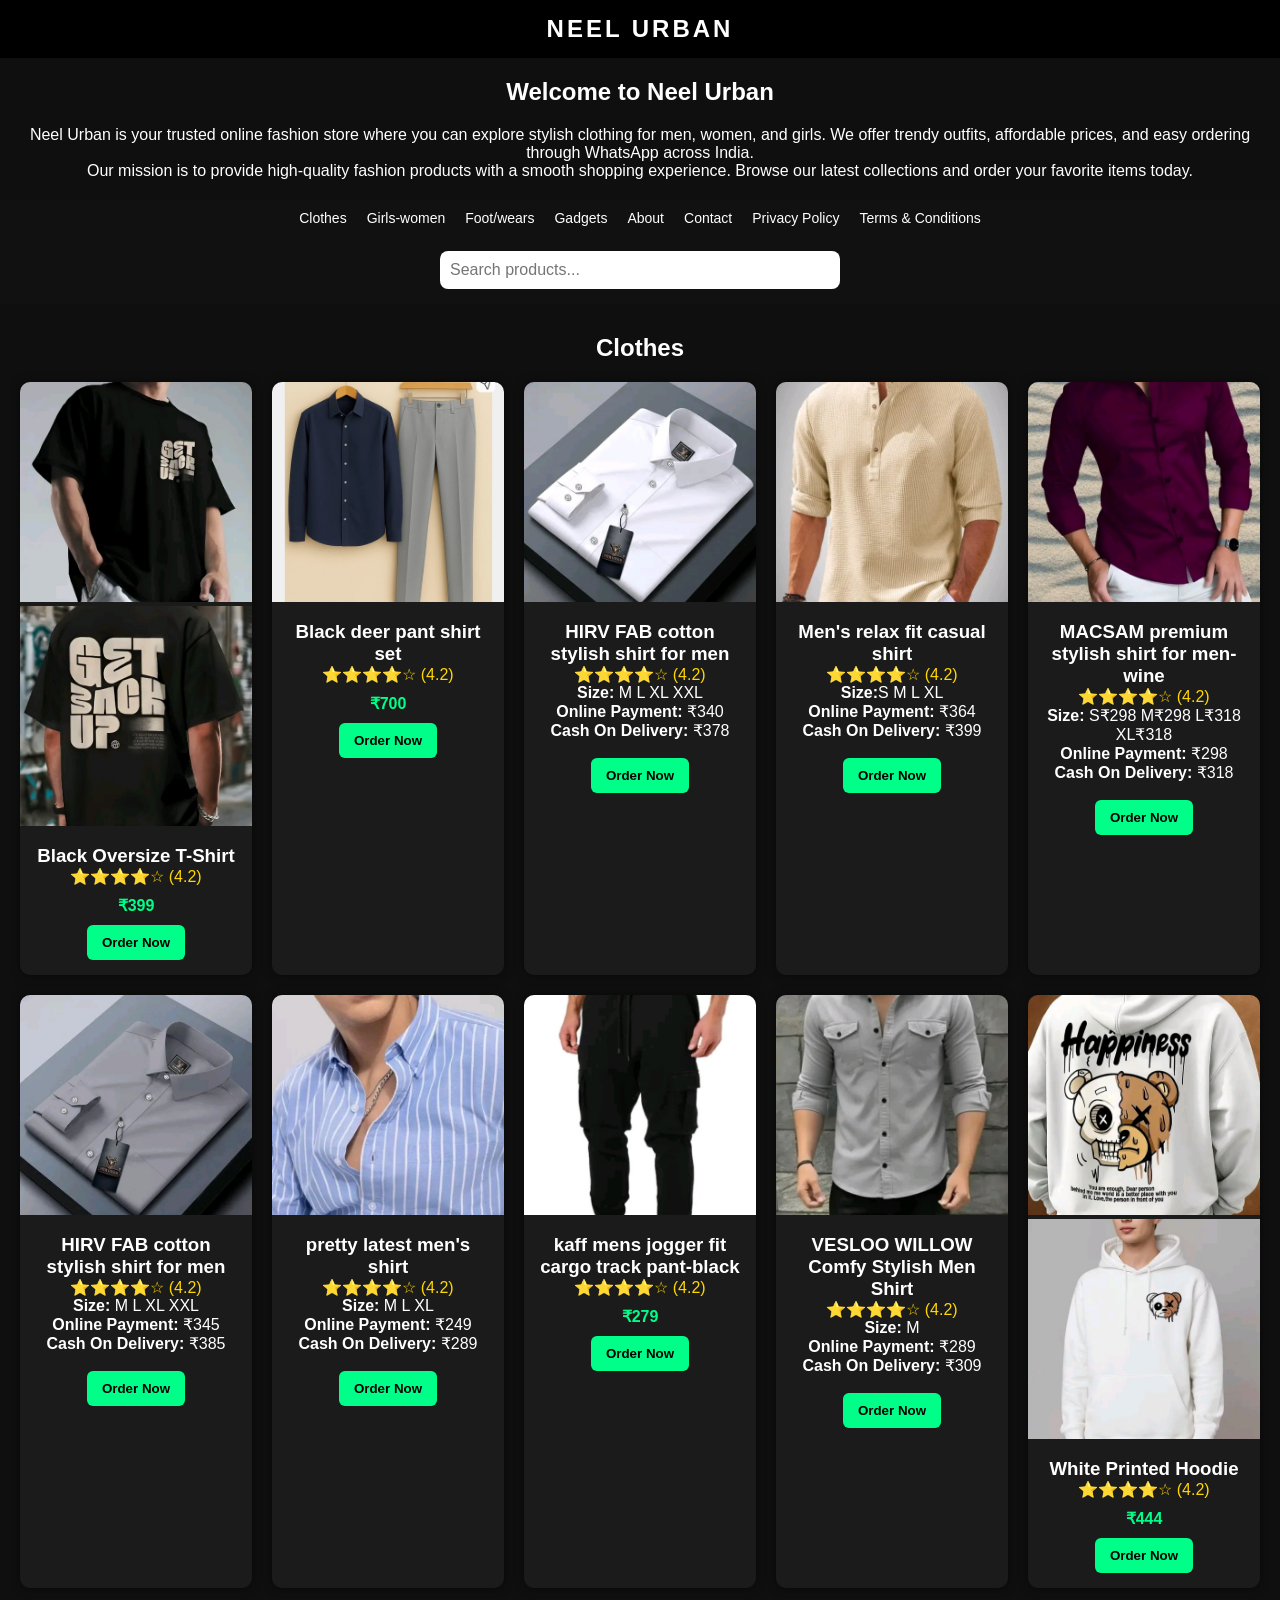
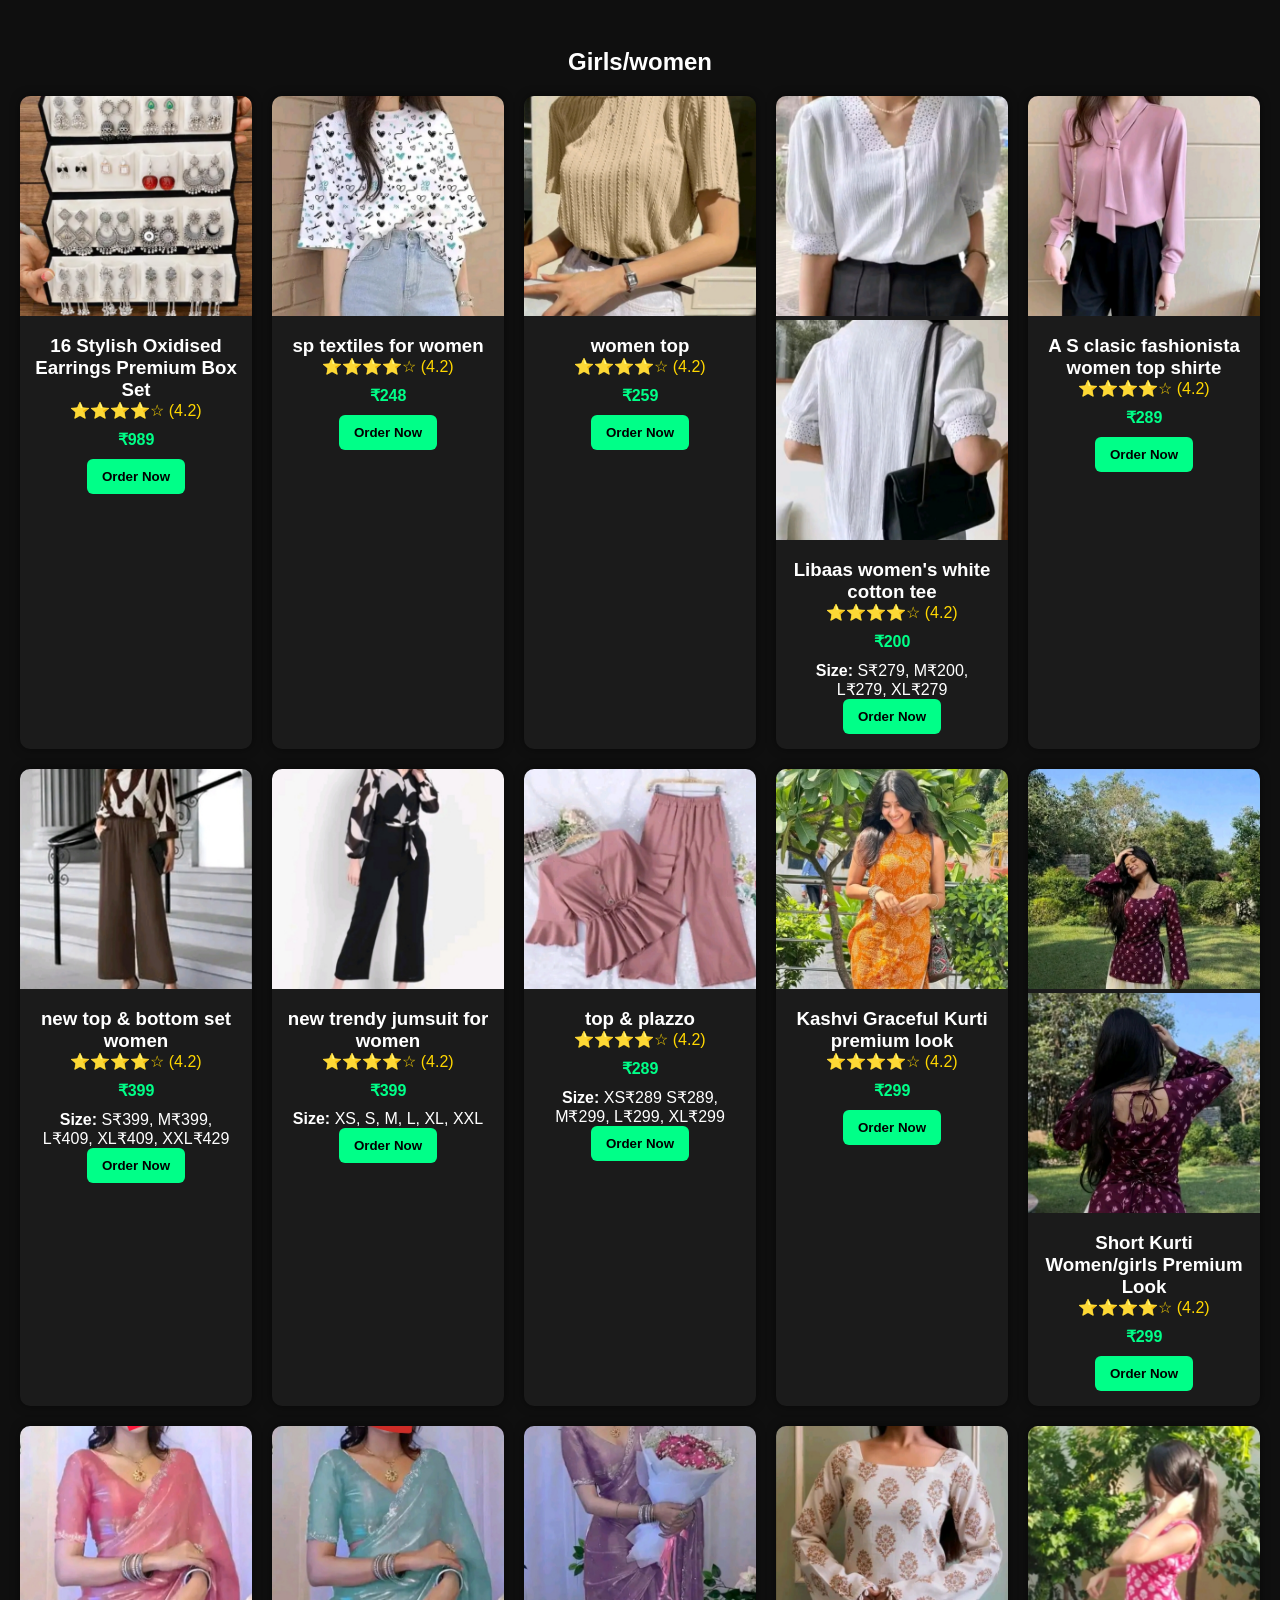
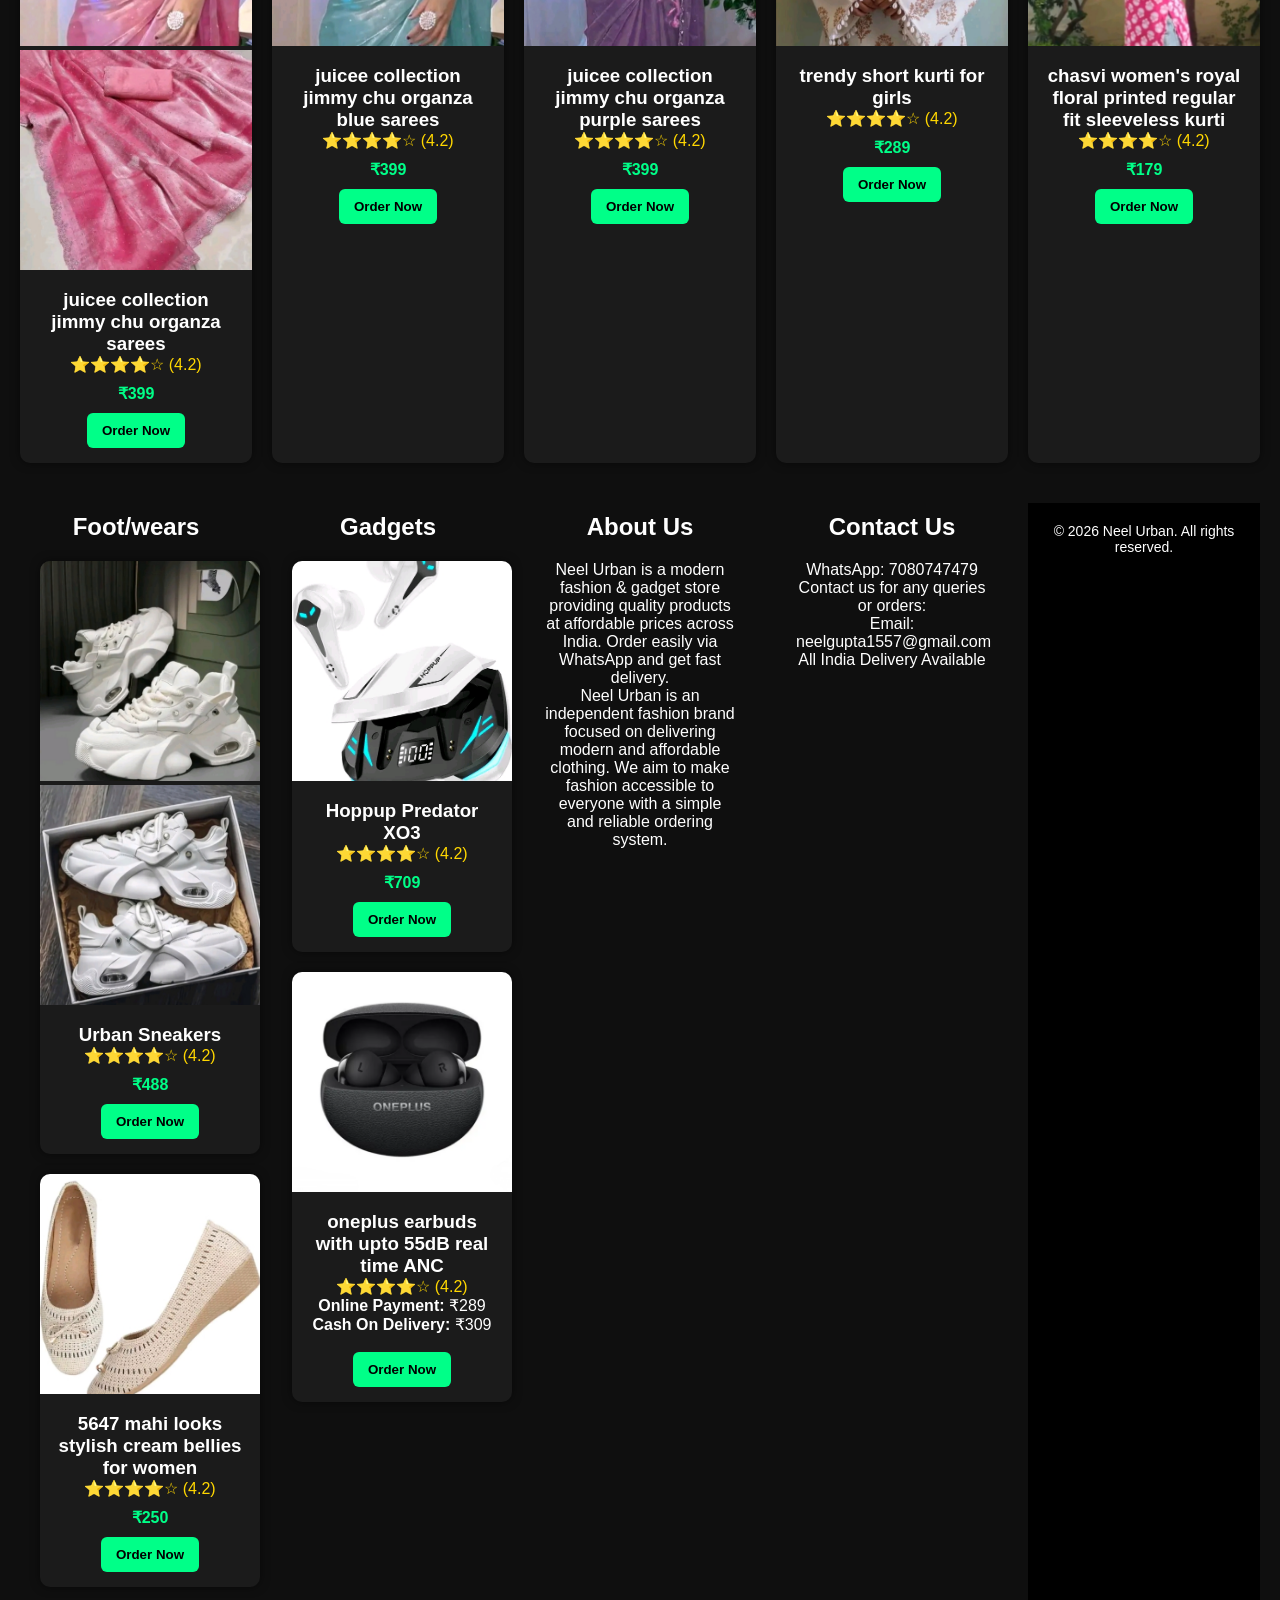
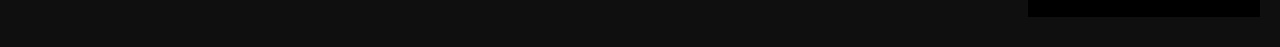
<file: index.html>
<!DOCTYPE html>
<html lang="en">
<head>
<script async src="https://pagead2.googlesyndication.com/pagead/js/adsbygoogle.js?client=ca-pub-7583624144862915"
     crossorigin="anonymous"></script>
<meta charset="UTF-8">
<meta name="viewport" content="width=device-width, initial-scale=1.0">
<title>Neel Urban | Official Store</title>
<link rel="icon" type="image/png" href="logo.jpg">

<style>
*{
margin:0;
padding:0;
box-sizing:border-box;
font-family:Arial, sans-serif;
}

body{
background:#0f0f0f;
color:white;
}

header{
background:#000;
padding:15px;
text-align:center;
font-size:24px;
font-weight:bold;
letter-spacing:3px;
}

nav{
display:flex;
justify-content:center;
gap:20px;
padding:10px;
background:#111;
}

nav a{
color:white;
text-decoration:none;
font-size:14px;
}

nav a:hover{
color:#00ff88;
}

section{
padding:30px 20px;
}

h2{
text-align:center;
margin-bottom:20px;
}

.products{
display:grid;
grid-template-columns:repeat(auto-fit,minmax(220px,1fr));
gap:20px;
}

.card{
background:#1b1b1b;
border-radius:10px;
overflow:hidden;
transition:0.3s;
box-shadow:0 0 10px rgba(0,0,0,0.5);
}

.card:hover{
transform:scale(1.05);
}

.card img{
width:100%;
height:220px;
object-fit:cover;
}

.card-content{
padding:15px;
text-align:center;
}

.price{
color:#00ff88;
font-weight:bold;
margin:10px 0;
}

button{
background:#00ff88;
border:none;
padding:10px 15px;
border-radius:6px;
cursor:pointer;
font-weight:bold;
}

button:hover{
background:#00cc66;
}

.about, .contact{
text-align:center;
max-width:600px;
margin:auto;
}

footer{
background:#000;
text-align:center;
padding:15px;
margin-top:20px;
font-size:14px;
}
</style>
</head>

<body>

<header>NEEL URBAN</header>

<section style="padding:20px; text-align:center; color:white;">
<h2>Welcome to Neel Urban</h2>
<p>
Neel Urban is your trusted online fashion store where you can explore stylish clothing for men, women, and girls. 
We offer trendy outfits, affordable prices, and easy ordering through WhatsApp across India.
</p>

<p>
Our mission is to provide high-quality fashion products with a smooth shopping experience. 
Browse our latest collections and order your favorite items today.
</p>
</section>

<nav>
<a href="#clothes">Clothes</a>
<a href="#girls-women">Girls-women</a>
<a href="#foot/wears">Foot/wears</a>
<a href="#gadgets">Gadgets</a>
<a href="#about">About</a>
<a href="#contact">Contact</a>
<a href="privacy.html">Privacy Policy</a>
<a href="terms.html">Terms & Conditions</a>
</nav>

<div style="text-align:center;padding:15px;background:#111;">
<input type="text" id="searchBar" placeholder="Search products..." 
style="padding:10px;width:80%;max-width:400px;border-radius:8px;border:none;font-size:16px;">
</div>

<!-- CLOTHES -->
<section id="clothes">
<h2>Clothes</h2>
<div class="products">

<div class="card">
<img src="IMG_20260302_005745.jpg" alt="">
<img src="IMG_20260302_005802.jpg" alt="">
<div class="card-content">
<h3>Black Oversize T-Shirt</h3>
<p style="color:gold;">⭐⭐⭐⭐☆ (4.2)</p>
<div class="price">₹399</div>
<a href="https://wa.me/917080747479?text=I want to order Black Oversize T-Shirt (Size: )">
<button>Order Now</button>
</a>
</div>
</div>

<div class="card">
<img src="IMG_20260221_134752.jpg" alt="">
<div class="card-content">
<h3>Black deer pant shirt set</h3>
<p style="color:gold;">⭐⭐⭐⭐☆ (4.2)</p>
<div class="price">₹700</div>
<a href="https://wa.me/917080747479?text=I want to order Black deer pant shirt set (Size: )">
<button>Order Now</button>
</a>
</div>
</div>

<div class="card">

<img src="IMG_20260306_063536.jpg" alt="">

<div class="card-content">

<h3>HIRV FAB cotton stylish shirt for men</h3>

<p style="color:gold;">⭐⭐⭐⭐☆ (4.2)</p>

<p><b>Size:</b> M L XL XXL</p>

<p><b>Online Payment:</b> ₹340</p>

<p><b>Cash On Delivery:</b> ₹378</p>

<br>

<a href="https://wa.me/917080747479?text=I want to order HIRV FAB cotton stylish shirt for men Size M L XL XXL Online price ₹340 COD ₹378">
<button>Order Now</button>
</a>

</div>
</div>

<div class="card">

<img src="IMG_20260306_063238.jpg" alt="">

<div class="card-content">

<h3>Men's relax fit casual shirt</h3>

<p style="color:gold;">⭐⭐⭐⭐☆ (4.2)</p>

<p><b>Size:</b>S M L XL</p>

<p><b>Online Payment:</b> ₹364</p>

<p><b>Cash On Delivery:</b> ₹399</p>

<br>

<a href="https://wa.me/917080747479?text=I want to order Mens relax fit casual shirt Size S M L XL Online price ₹364 COD ₹399">
<button>Order Now</button>
</a>

</div>
</div>

<div class="card">

<img src="IMG_20260306_063415.jpg" alt="">

<div class="card-content">

<h3>MACSAM premium stylish shirt for men-wine</h3>

<p style="color:gold;">⭐⭐⭐⭐☆ (4.2)</p>

<p><b>Size:</b> S₹298 M₹298 L₹318 XL₹318</p>

<p><b>Online Payment:</b> ₹298</p>

<p><b>Cash On Delivery:</b> ₹318</p>

<br>

<a href="https://wa.me/917080747479?text=I want to order MACSAM premium stylish shirt for men-wine Size S M L XL Online price ₹298 COD ₹318">
<button>Order Now</button>
</a>

</div>
</div>

<div class="card">

<img src="IMG_20260306_063557.jpg" alt="">

<div class="card-content">

<h3>HIRV FAB cotton stylish shirt for men</h3>

<p style="color:gold;">⭐⭐⭐⭐☆ (4.2)</p>

<p><b>Size:</b> M L XL XXL</p>

<p><b>Online Payment:</b> ₹345</p>

<p><b>Cash On Delivery:</b> ₹385</p>

<br>

<a href="https://wa.me/917080747479?text=I want to order VESLOO WILLOW comfy stylish men shirt Size M L XL XXL Online price ₹345 COD ₹385">
<button>Order Now</button>
</a>

</div>
</div>

<div class="card">

<img src="IMG_20260306_063333.jpg" alt="">

<div class="card-content">

<h3>pretty latest men's shirt</h3>

<p style="color:gold;">⭐⭐⭐⭐☆ (4.2)</p>

<p><b>Size:</b> M L XL</p>

<p><b>Online Payment:</b> ₹249</p>

<p><b>Cash On Delivery:</b> ₹289</p>

<br>

<a href="https://wa.me/917080747479?text=I want to order pretty latest men's shirt Size M L XL Online price ₹249 COD ₹289">
<button>Order Now</button>
</a>

</div>
</div>

<div class="card">
<img src="IMG_20260305_222457.jpg" alt="">
<div class="card-content">
<h3>kaff mens jogger fit cargo track pant-black</h3>
<p style="color:gold;">⭐⭐⭐⭐☆ (4.2)</p>
<div class="price">₹279</div>
<a href="https://wa.me/917080747479?text=I want to order KAFF Mens jogger fit cargo track pant-black (Size: )">
<button>Order Now</button>
</a>
</div>
</div>

<div class="card">

<img src="IMG_20260306_063612.jpg" alt="">

<div class="card-content">

<h3>VESLOO WILLOW Comfy Stylish Men Shirt</h3>

<p style="color:gold;">⭐⭐⭐⭐☆ (4.2)</p>

<p><b>Size:</b> M</p>

<p><b>Online Payment:</b> ₹289</p>

<p><b>Cash On Delivery:</b> ₹309</p>

<br>

<a href="https://wa.me/917080747479?text=I want to order VESLOO WILLOW comfy stylish men shirt Size M Online price ₹289 COD ₹309">
<button>Order Now</button>
</a>

</div>
</div>

<div class="card">
<img src="IMG_20260302_025502.jpg" alt="">
<img src="IMG_20260302_025519.jpg" alt="">
<div class="card-content">
<h3>White Printed Hoodie</h3>
<p style="color:gold;">⭐⭐⭐⭐☆ (4.2)</p>
<div class="price">₹444</div>
<a href="https://wa.me/917080747479?text=I want to order White Printed Hoodie (Size: )">
<button>Order Now</button>
</a>
</div>
</div>

</div>
</section>

<!-- GIRLS-WOMEN -->
<section id="girls/women">
<h2>Girls/women</h2>
<div class="products">

<div class="card">
<img src="IMG_20260302_112618.png" alt="">
<div class="card-content">
<h3>16 Stylish Oxidised Earrings Premium Box Set</h3>
<p style="color:gold;">⭐⭐⭐⭐☆ (4.2)</p>
<div class="price">₹989</div>
<a href="https://wa.me/917080747479?text=I want to order 16 Stylish Oxidised Earrings Premium Box Set">
<button>Order Now</button>
</a>
</div>
</div>

<div class="card">
<img src="IMG_20260304_192246.jpg" alt="">
<div class="card-content">
<h3>sp textiles for women</h3>
<p style="color:gold;">⭐⭐⭐⭐☆ (4.2)</p>
<div class="price">₹248</div>
<a href="https://wa.me/917080747479?text=I want to order sp textiles for women (Size: )">
<button>Order Now</button>
</a>
</div>
</div>

<div class="card">
<img src="IMG_20260305_193249.jpg" alt="">
<div class="card-content">
<h3>women top</h3>
<p style="color:gold;">⭐⭐⭐⭐☆ (4.2)</p>
<div class="price">₹259</div>
<a href="https://wa.me/917080747479?text=I want to order women top (Size: )">
<button>Order Now</button>
</a>
</div>
</div>

<div class="card">
<img src="IMG_20260305_195520.jpg" alt="">
<img src="IMG_20260305_195540.jpg" alt="">
<div class="card-content">
<h3>Libaas women's white cotton tee</h3>
<p style="color:gold;">⭐⭐⭐⭐☆ (4.2)</p>
<div class="price">₹200</div>
<p><b>Size:</b> S₹279, M₹200, L₹279, XL₹279</p>
<a href="https://wa.me/917080747479?text=I want to order Libaas women's white cotton tee (Size: )">
<button>Order Now</button>
</a>
</div>
</div>

<div class="card">
<img src="IMG_20260305_193302.jpg" alt="">
<div class="card-content">
<h3>A S clasic fashionista women top shirte</h3>
<p style="color:gold;">⭐⭐⭐⭐☆ (4.2)</p>
<div class="price">₹289</div>
<a href="https://wa.me/917080747479?text=I want to order A S clasic fashionista women top shirte (Size: )">
<button>Order Now</button>
</a>
</div>
</div>

<div class="card">
<img src="IMG_20260305_211104.jpg" alt="">
<div class="card-content">
<h3>new top & bottom set women</h3>
<p style="color:gold;">⭐⭐⭐⭐☆ (4.2)</p>
<div class="price">₹399</div>
<p><b>Size:</b> S₹399, M₹399, L₹409, XL₹409, XXL₹429</p>
<a href="https://wa.me/917080747479?text=I want to order new top & bottom set (Size: )">
<button>Order Now</button>
</a>
</div>
</div>

<div class="card">
<img src="IMG_20260305_211053.jpg" alt="">
<div class="card-content">
<h3>new trendy jumsuit for women</h3>
<p style="color:gold;">⭐⭐⭐⭐☆ (4.2)</p>
<div class="price">₹399</div>
<p><b>Size:</b> XS, S, M, L, XL, XXL</p>
<a href="https://wa.me/917080747479?text=I want to order new trendy jumsuit for women (Size: )">
<button>Order Now</button>
</a>
</div>
</div>

<div class="card">
<img src="IMG_20260305_211036.jpg" alt="">
<div class="card-content">
<h3>top & plazzo</h3>
<p style="color:gold;">⭐⭐⭐⭐☆ (4.2)</p>
<div class="price">₹289</div>
<p><b>Size:</b> XS₹289 S₹289, M₹299, L₹299, XL₹299</p>
<a href="https://wa.me/917080747479?text=I want to order Top & plazzo (Size: )">
<button>Order Now</button>
</a>
</div>
</div>

<div class="card">
<img src="IMG_20260304_091709.jpg" alt="">
<div class="card-content">
<h3>Kashvi Graceful Kurti premium look</h3>
<p style="color:gold;">⭐⭐⭐⭐☆ (4.2)</p>
<div class="price">₹299</div>
<a href="https://wa.me/917080747479?text=I want to order Kashvi Graceful Kurti (Size: )">
<button>Order Now</button>
</a>
</div>
</div>

<div class="card">
<img src="IMG_20260304_093114.jpg" alt="">
<img src="IMG_20260304_093132.jpg" alt="">
<div class="card-content">
<h3>Short Kurti Women/girls Premium Look</h3>
<p style="color:gold;">⭐⭐⭐⭐☆ (4.2)</p>
<div class="price">₹299</div>
<a href="https://wa.me/917080747479?text=I want to order Short Kurti Women/girls Premium Look (Size: )">
<button>Order Now</button>
</a>
</div>
</div>

<div class="card">
<img src="IMG_20260304_105510.jpg" alt=""><img src="IMG_20260304_105527.jpg" alt="">
<div class="card-content">
<h3>juicee collection jimmy chu organza sarees</h3>
<p style="color:gold;">⭐⭐⭐⭐☆ (4.2)</p>
<div class="price">₹399</div>
<a href="https://wa.me/917080747479?text=I want to order juicee collection jimmy chu organza sarees">
<button>Order Now</button>
</a>
</div>
</div>

<div class="card">
<img src="IMG_20260304_105434.jpg" alt="">
<div class="card-content">
<h3>juicee collection jimmy chu organza blue sarees</h3>
<p style="color:gold;">⭐⭐⭐⭐☆ (4.2)</p>
<div class="price">₹399</div>
<a href="https://wa.me/917080747479?text=I want to order juicee collection jimmy chu organza blue sarees">
<button>Order Now</button>
</a>
</div>
</div>

<div class="card">
<img src="IMG_20260304_105406.jpg" alt="">
<div class="card-content">
<h3>juicee collection jimmy chu organza purple sarees</h3>
<p style="color:gold;">⭐⭐⭐⭐☆ (4.2)</p>
<div class="price">₹399</div>
<a href="https://wa.me/917080747479?text=I want to order juicee collection jimmy chu organza purple sarees">
<button>Order Now</button>
</a>
</div>
</div>

<div class="card">
<img src="IMG_20260304_094751.jpg" alt="">
<div class="card-content">
<h3>trendy short kurti for girls</h3>
<p style="color:gold;">⭐⭐⭐⭐☆ (4.2)</p>
<div class="price">₹289</div>
<a href="https://wa.me/917080747479?text=I want to order trendy short kurti for girls (Size: )">
<button>Order Now</button>
</a>
</div>
</div>

<div class="card">
<img src="IMG_20260304_094820.jpg" alt="">
<div class="card-content">
<h3>chasvi women's royal floral printed regular fit sleeveless kurti</h3>
<p style="color:gold;">⭐⭐⭐⭐☆ (4.2)</p>
<div class="price">₹179</div>
<a href="https://wa.me/917080747479?text=I want to order chasvi women's royal floral (Size: )">
<button>Order Now</button>
</a>
</div>
</div>

<!-- FOOT/WEARS -->
<section id="foot/wears">
<h2>Foot/wears</h2>
<div class="products">

<div class="card">
<img src="IMG_20260302_030357.jpg" alt="">
<img src="IMG_20260302_030433.jpg" alt="">
<div class="card-content">
<h3>Urban Sneakers</h3>
<p style="color:gold;">⭐⭐⭐⭐☆ (4.2)</p>
<div class="price">₹488</div>
<a href="https://wa.me/917080747479?text=I want to order Urban Sneakers (Size: )">
<button>Order Now</button>
</a>
</div>
</div>

<div class="card">
<img src="IMG_20260305_214009.jpg" alt="">
<div class="card-content">
<h3>5647 mahi looks stylish cream bellies for women</h3>
<p style="color:gold;">⭐⭐⭐⭐☆ (4.2)</p>
<div class="price">₹250</div>
<a href="https://wa.me/917080747479?text=I want to order 5647 mahi looks stylish cream bellies for women (Size: )">
<button>Order Now</button>
</a>
</div>
</div>

</div>
</section>

<!-- GADGETS -->
<section id="gadgets">
<h2>Gadgets</h2>
<div class="products">

<div class="card">
<img src="ms_eduwd_512_409579287.jpg" alt="">
<div class="card-content">
<h3>Hoppup Predator XO3</h3>
<p style="color:gold;">⭐⭐⭐⭐☆ (4.2)</p>
<div class="price">₹709</div>
<a href="https://wa.me/917080747479?text=I want to order Hoppup Predator XO3">
<button>Order Now</button>
</a>
</div>
</div>

<div class="card">
<img src="IMG_20260314_123620.png" alt="">
<div class="card-content">
<h3>oneplus earbuds with upto 55dB real time ANC</h3>

<p style="color:gold;">⭐⭐⭐⭐☆ (4.2)</p>

<p><b>Online Payment:</b> ₹289</p>

<p><b>Cash On Delivery:</b> ₹309</p>

<br>

<a href="https://wa.me/917080747479?text=I want to order oneplus earbuds with upto 55dB real time ANC">
<button>Order Now</button>
</a>
</div>
</div>

</div>
</section>

<!-- ABOUT -->
<section id="about">
<h2>About Us</h2>
<div class="about">
<p>Neel Urban is a modern fashion & gadget store providing quality products at affordable prices across India. Order easily via WhatsApp and get fast delivery.</p>
<p>
Neel Urban is an independent fashion brand focused on delivering modern and affordable clothing. 
We aim to make fashion accessible to everyone with a simple and reliable ordering system.
</p>
</div>
</section>

<!-- CONTACT -->
<section id="contact">
<h2>Contact Us</h2>
<div class="contact">
<p>WhatsApp: 7080747479</p>
<p>Contact us for any queries or orders:</p>
<p>Email: neelgupta1557@gmail.com</p>
<p>All India Delivery Available</p>
</div>
</section>

</footer>
<footer style="text-align:center; padding:20px; background:black; color:white;">
<p>© 2026 Neel Urban. All rights reserved.</p>
</footer>

<script>
document.getElementById("searchBar").addEventListener("keyup", function() {
let input = this.value.toLowerCase();
let cards = document.getElementsByClassName("card");

for (let i = 0; i < cards.length; i++) {
let title = cards[i].getElementsByTagName("h3")[0];

if (title.innerHTML.toLowerCase().indexOf(input) > -1) {
cards[i].style.display = "";
} else {
cards[i].style.display = "none";
}
}
});
</script>

</body>
</html>
</file>
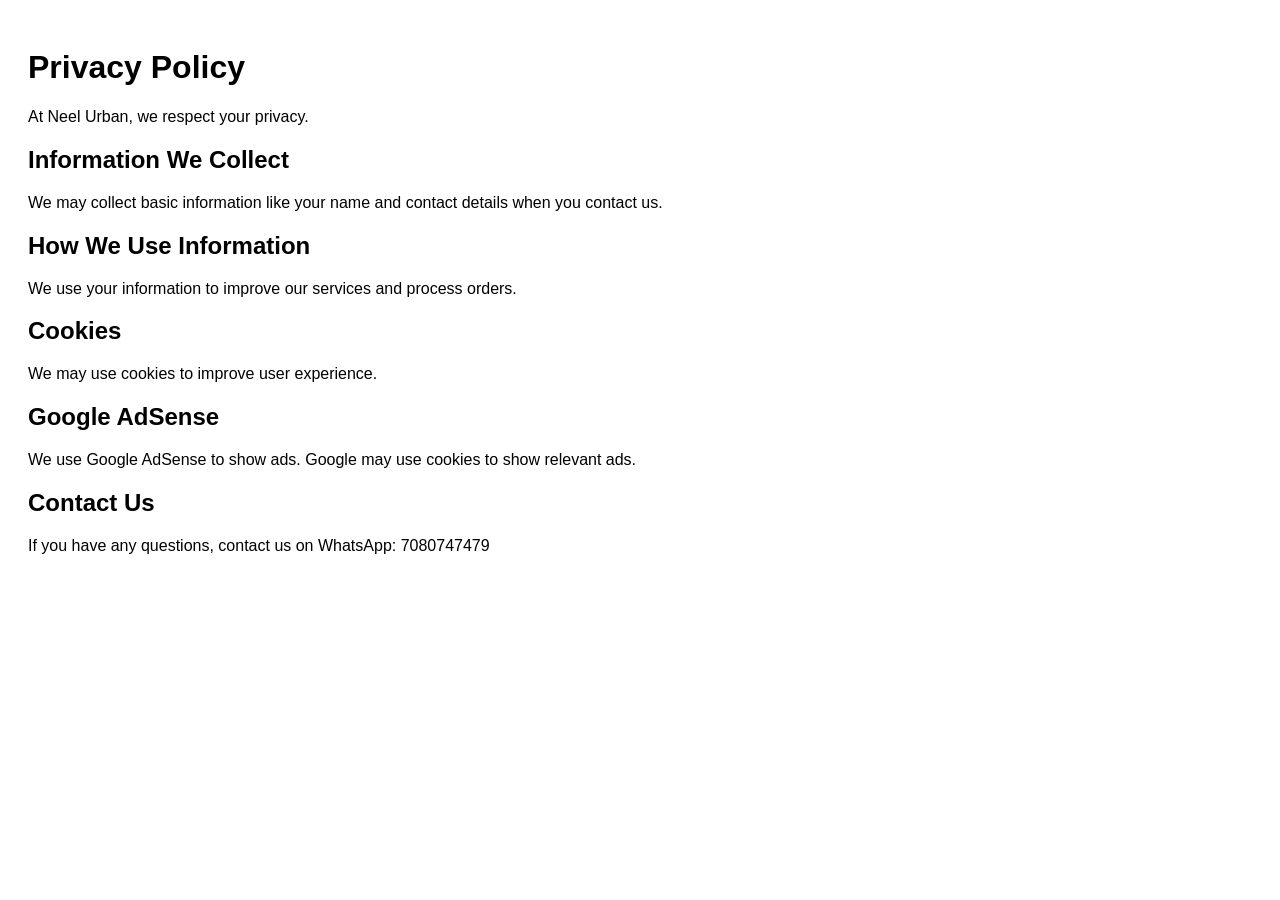
<file: privacy.html>
<!DOCTYPE html>
<html>
<head>
<script async src="https://pagead2.googlesyndication.com/pagead/js/adsbygoogle.js?client=ca-pub-7583624144862915"
     crossorigin="anonymous"></script>
<title>Privacy Policy - Neel Urban</title>
</head>
<body style="font-family:Arial; padding:20px;">

<h1>Privacy Policy</h1>

<p>At Neel Urban, we respect your privacy.</p>

<h2>Information We Collect</h2>
<p>We may collect basic information like your name and contact details when you contact us.</p>

<h2>How We Use Information</h2>
<p>We use your information to improve our services and process orders.</p>

<h2>Cookies</h2>
<p>We may use cookies to improve user experience.</p>

<h2>Google AdSense</h2>
<p>We use Google AdSense to show ads. Google may use cookies to show relevant ads.</p>

<h2>Contact Us</h2>
<p>If you have any questions, contact us on WhatsApp: 7080747479</p>

</body>
</html>
</file>
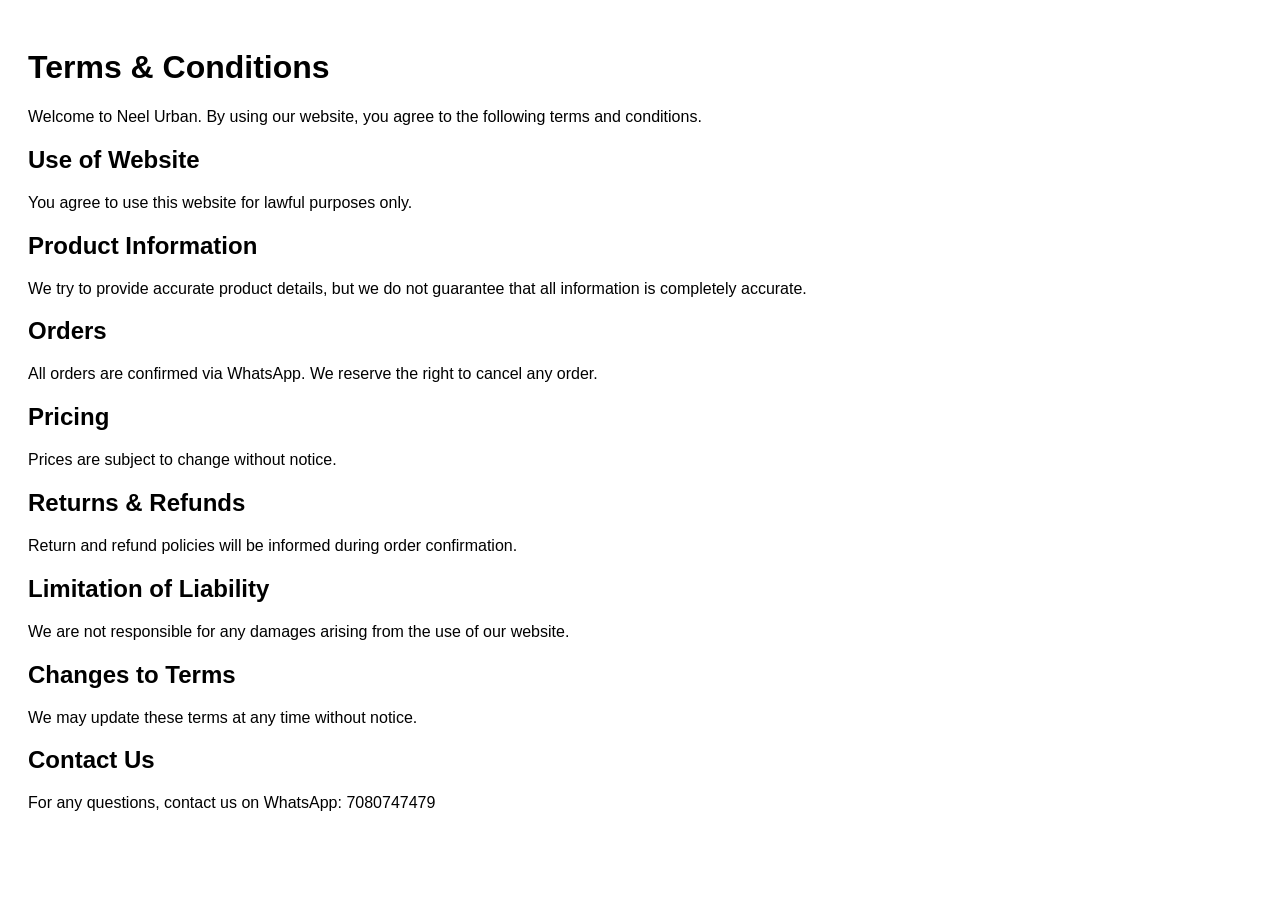
<file: terms.html>
<!DOCTYPE html>
<html>
<head>
<script async src="https://pagead2.googlesyndication.com/pagead/js/adsbygoogle.js?client=ca-pub-7583624144862915"
     crossorigin="anonymous"></script>
<title>Terms & Conditions - Neel Urban</title>
</head>
<body style="font-family:Arial; padding:20px;">

<h1>Terms & Conditions</h1>

<p>Welcome to Neel Urban. By using our website, you agree to the following terms and conditions.</p>

<h2>Use of Website</h2>
<p>You agree to use this website for lawful purposes only.</p>

<h2>Product Information</h2>
<p>We try to provide accurate product details, but we do not guarantee that all information is completely accurate.</p>

<h2>Orders</h2>
<p>All orders are confirmed via WhatsApp. We reserve the right to cancel any order.</p>

<h2>Pricing</h2>
<p>Prices are subject to change without notice.</p>

<h2>Returns & Refunds</h2>
<p>Return and refund policies will be informed during order confirmation.</p>

<h2>Limitation of Liability</h2>
<p>We are not responsible for any damages arising from the use of our website.</p>

<h2>Changes to Terms</h2>
<p>We may update these terms at any time without notice.</p>

<h2>Contact Us</h2>
<p>For any questions, contact us on WhatsApp: 7080747479</p>

</body>
</html>
</file>
